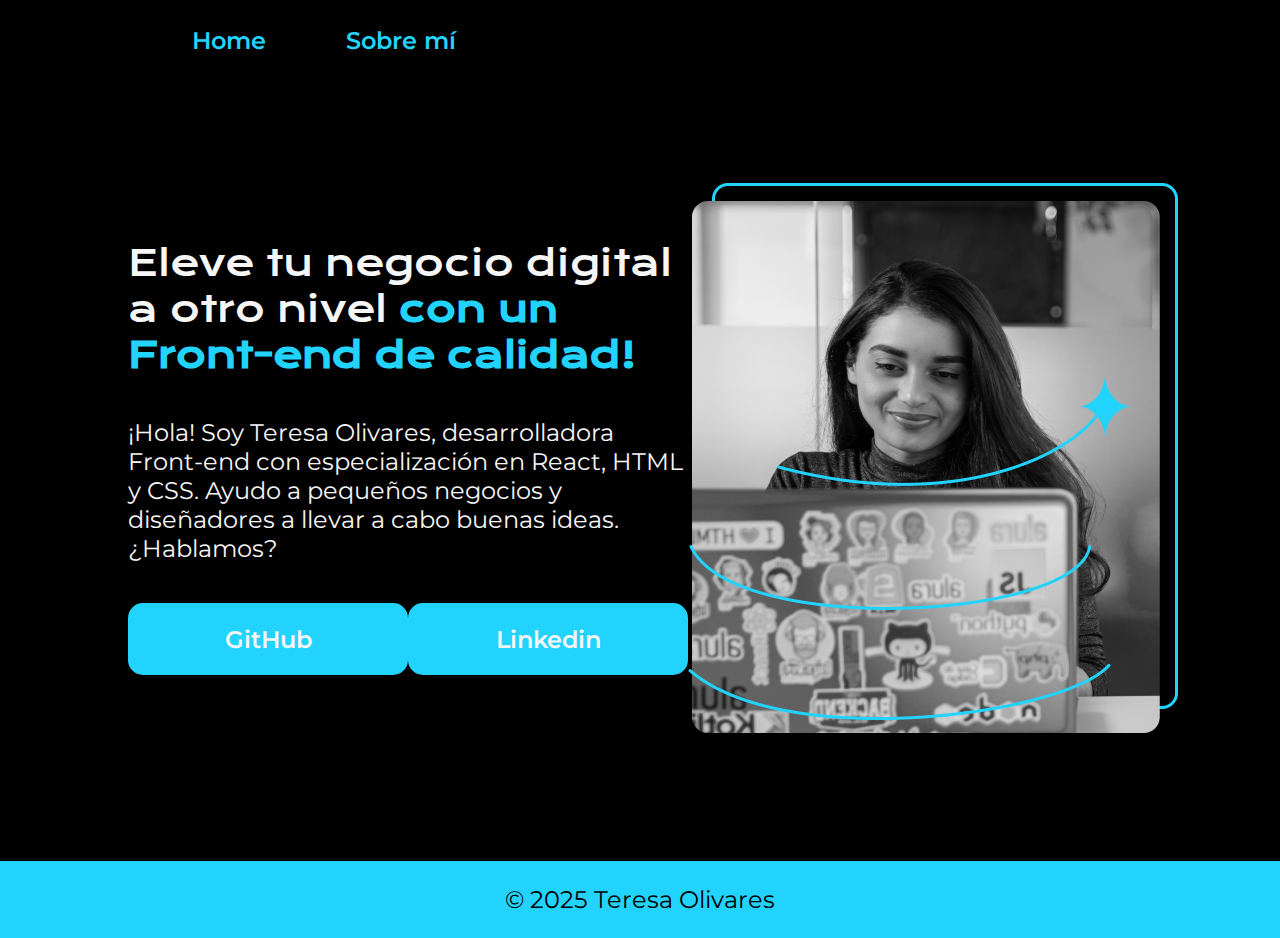
<file: index.html>
<!DOCTYPE html>
<html lang="es">
<head>
  <meta charset="UTF-8"> 
  <meta name="viewport" content="width=device-width, initial-scale=1.0">
  <title>Portafolio</title>
  <link rel="stylesheet" href="assets/css/style.css">
</head>
<body>
  <!-- todo proyecto tiene 3 partes principales: head, contenido y footer -->
 <header class="header">
    <nav class="header__menu">
     
        <a class="header__menu__link" href="index.html">Home</a>
        <a class="header__menu__link" href="about.html">Sobre mí</a>
      
    </nav>
 </header> 

  <main class="presentacion">
    <section class="presentacion__contenido"> 
      <h1>Eleve tu negocio digital a otro nivel <strong>con un Front-end de calidad!</strong></h1>
      <p> 
        ¡Hola! Soy Teresa Olivares, desarrolladora Front-end con 
        especialización en React, HTML y CSS. Ayudo a pequeños 
        negocios y diseñadores a llevar a cabo buenas ideas. ¿Hablamos?
      </p>
      <div class="presentacion__enlaces">
        <a class="presentacion__enlaces__link" href="https://github.com/tutu-tere">GitHub</a>
        <a class="presentacion__enlaces__link" href="https://www.linkedin.com/in/tere-olivares/">Linkedin</a>
      </div>
      </section>
    <img src="assets/img/Imagem.png" alt="Imagen de perfil de Teresa Olivares">
  </main>
  <footer class="footer">
    <p> © 2025 Teresa Olivares</p>
  </footer>
</body>
</html>
</file>
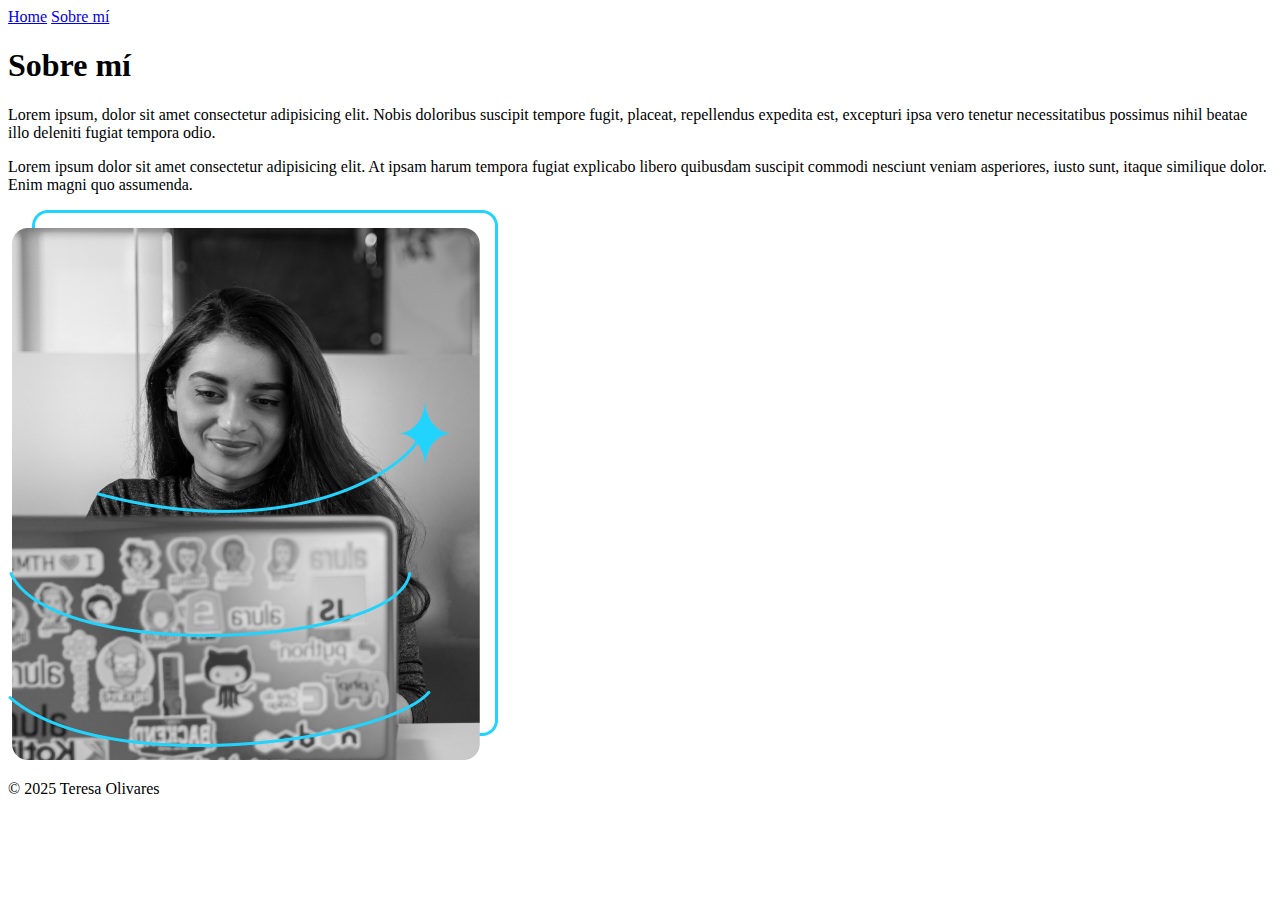
<file: about.html>
<!DOCTYPE html>
<html lang="es">
<head>
  <meta charset="UTF-8">
  <meta name="viewport" content="width=device-width, initial-scale=1.0">
  <title>Sobre mí</title>
</head>
<body>
  <header class="header">
    <nav class="header__menu">
        <a class="header__menu__link" href="index.html">Home</a>
        <a class="header__menu__link" href="about.html">Sobre mí</a>
    </nav>
  </header>
  <main>
    <section>
      <h1>Sobre mí</h1>
      <p>Lorem ipsum, dolor sit amet consectetur adipisicing elit. Nobis doloribus suscipit tempore fugit, placeat, repellendus expedita est, excepturi ipsa vero tenetur necessitatibus possimus nihil beatae illo deleniti fugiat tempora odio.</p>
      <p>Lorem ipsum dolor sit amet consectetur adipisicing elit. At ipsam harum tempora fugiat explicabo libero quibusdam suscipit commodi nesciunt veniam asperiores, iusto sunt, itaque similique dolor. Enim magni quo assumenda.</p>
    </section>
    <img src="assets/img/Imagem.png" alt="Imagen de perfil de Teresa Olivares">
  </main>

  <footer class="footer">
    <p> © 2025 Teresa Olivares</p>
  </footer>
  
</body>
</html>
</file>
<file: assets/css/style.css>
@import url('https://fonts.googleapis.com/css2?family=Krona+One&family=Montserrat:wght@400;600&display=swap');

* {
  margin: 0;
  padding: 0;
}


body {
  background-color: #000000;
  color: #F6F6F6;
  box-sizing: border-box;
  height: 100vh;
}

.header {
  padding: 2% 0% 0% 15%;
}

.header__menu{
  display: flex;
  gap: 80px;
}

.header__menu__link {
  font-family: "Montserrat", serif;
  font-size: 24px;
  font-weight: 600;
  color: #22D4FD;
  text-decoration: none;
}

strong {
  color: #22D4FD;
}

.presentacion {
  display: flex;
  align-items: center;
  justify-content: space-between;
  margin: 10% 
}

.presentacion__contenido {
  width: 615px;
  display: flex;
  flex-direction: column;
  justify-content: space-between;
  gap: 40px;
}

.presentacion__contenido h1 {
  font-size: 36px;
  font-family: "Krona One", serif;
  font-weight: 400;
}

.presentacion__contenido p {
  font-size: 24px;
  font-family:  "Montserrat", serif;
}

.presentacion__enlaces {
  display: flex;
  justify-content: space-between;
}

.presentacion__enlaces__link {
  width: 280px;
  background-color: #22D4FD;
  text-align: center;
  padding: 21.5px 0;
  border-radius: 15px;
  font-family: "Montserrat", serif;
  font-size: 24px;
  font-weight: 600;
  text-decoration-line: none;
  color: #F6F6F6
}

.presentacion__enlaces__link:hover{
  background-color: #272727;
}

.footer {
  color:#000000;
  background-color: #22D4FD;
  padding: 24px;
  text-align: center;
  font-family: "Montserrat", serif;
  font-size: 24px;
  font-weight: 400;
}
</file>
